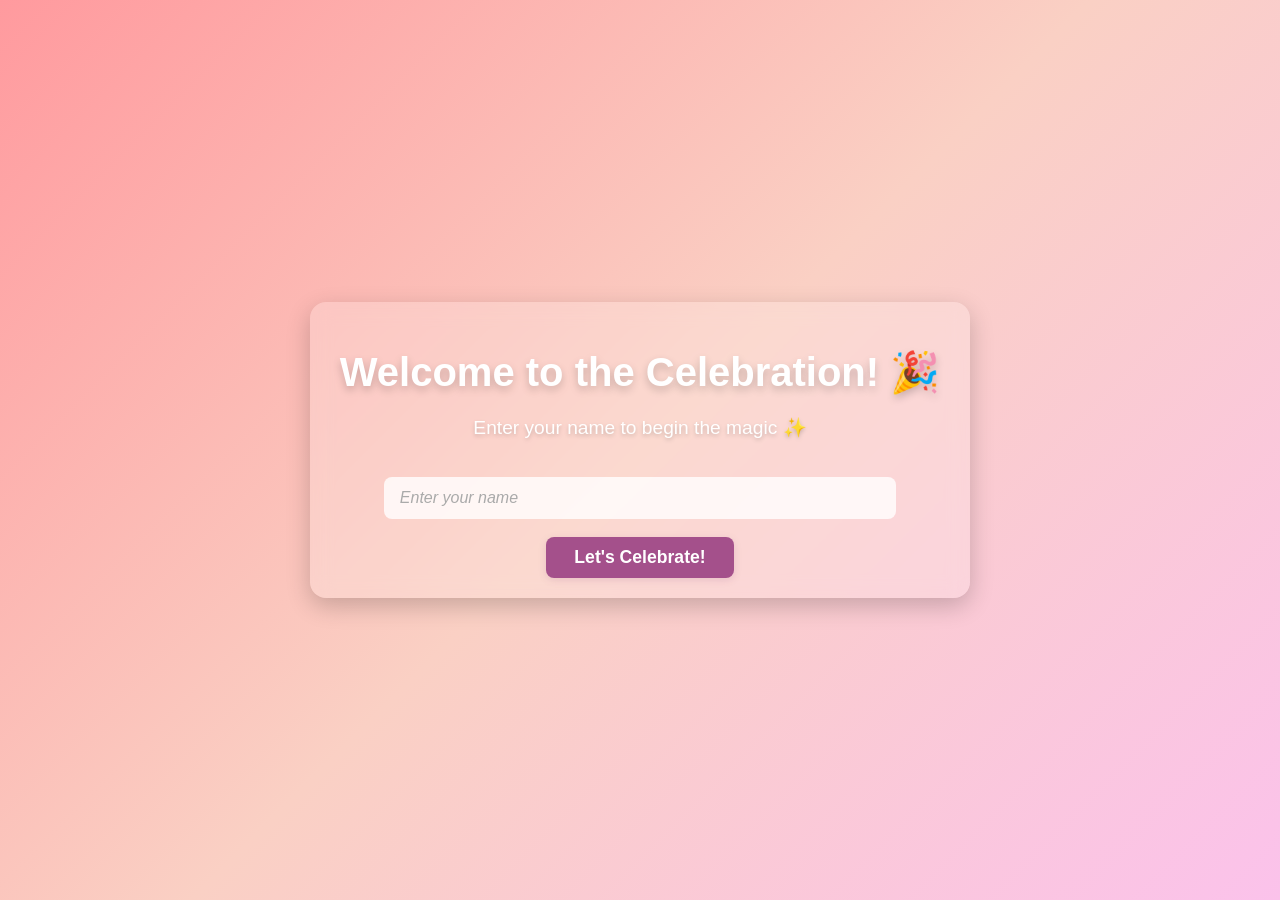
<file: index.html>
<!DOCTYPE html>
<html lang="en">
<head>
    <meta charset="UTF-8">
    <meta name="viewport" content="width=device-width, initial-scale=1.0">
    <link rel="stylesheet" href="style.css">
    <title>YOU</title>
</head>
<body>
    <div class="container">
        <div id="decorations"></div>
        <div id="name">
            <h1 class="title">Welcome to the Celebration! 🎉</h1>
            <p class="subtitle">Enter your name to begin the magic ✨</p>
            <input id="nameInput" type="text" placeholder="Enter your name">
            <button id="goBtn">Let's Celebrate!</button>
        </div>
    </div>
    <script src="script.js"> </script>
</body>
</html>
</file>
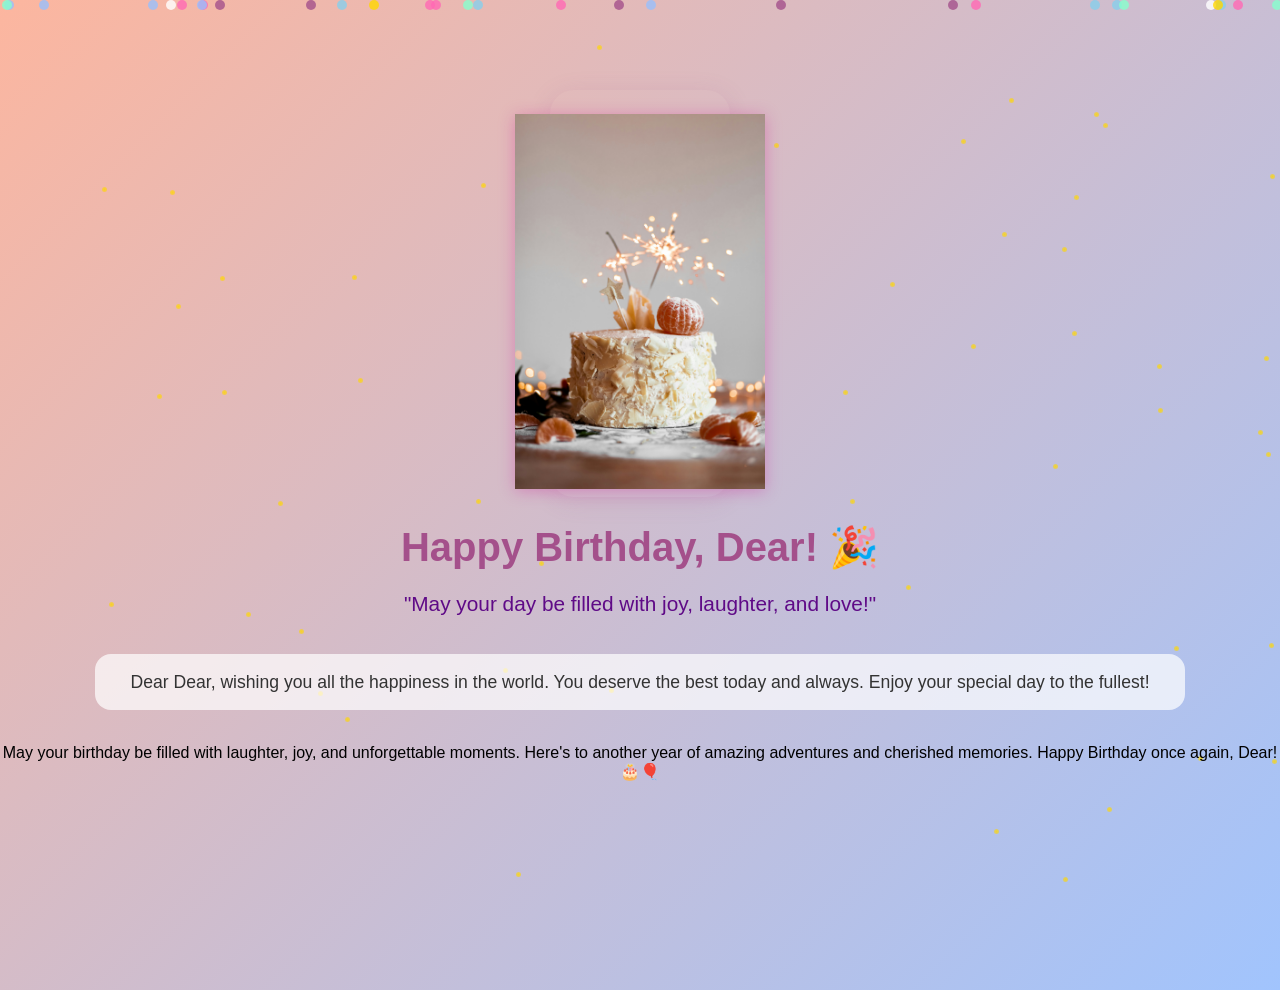
<file: birthday.html>
<!-- JII\birthday.html -->
<!DOCTYPE html>
<html lang="en">
<head>
    <meta charset="UTF-8">
    <title>Happy Birthday!</title>
    <meta name="viewport" content="width=device-width, initial-scale=1.0">
    <link rel="stylesheet" href="birthday.css">
</head>
<body>
    <audio id="music" src="/happy-birthday-jazz-171120.mp3" autoplay loop></audio>
    <div id="balloons"></div>
    <div id="stars"></div>
    <div id="glitter"></div>
    <div class="content">
        <div class="birthday-card">
            <img src="stories-ys8qztLjJyg-unsplash.jpg" alt="Birthday Cake" class="cake-img">
        </div>
        <h1 id="birthdayMsg"></h1>
        <blockquote id="quote">"May your day be filled with joy, laughter, and love!"</blockquote>
        <div>
            <p id="paragraph">Happy Birthday to you! May this special day bring you endless joy and wonderful memories!</p></div>
    </div>
    <script src="birthday.js"></script>
</body>
</html>
</file>
<file: style.css>
body {
    margin: 0;
    padding: 0;
    height: 100vh;
    background: linear-gradient(135deg, #ff9a9e 0%, #fad0c4 50%, #fbc2eb 100%);
    display: flex;
    justify-content: center;
    align-items: center;
    font-family: 'Segoe UI', Arial, sans-serif;
    overflow: hidden;
}

.container {
    text-align: center;
    position: relative;
}

.title {
    font-size: 2.5em;
    color: #fff;
    text-shadow: 0 4px 8px rgba(0, 0, 0, 0.2);
    margin-bottom: 0.5em;
}

.subtitle {
    font-size: 1.2em;
    color: #fff;
    margin-bottom: 1.5em;
    text-shadow: 0 2px 4px rgba(0, 0, 0, 0.2);
}

#name {
    background: rgba(255, 255, 255, 0.2);
    padding: 20px 30px;
    border-radius: 16px;
    box-shadow: 0 8px 24px rgba(0, 0, 0, 0.2);
    backdrop-filter: blur(10px);
}

#name input {
    width: 80%;
    padding: 12px 16px;
    margin-top: 10px;
    border: none;
    border-radius: 8px;
    background: rgba(255, 255, 255, 0.8);
    color: #333;
    font-size: 1em;
    outline: none;
    transition: box-shadow 0.3s, transform 0.3s;
}

#name input::placeholder {
    color: #aaa;
    font-style: italic;
}

#name input:focus {
    box-shadow: 0 0 8px rgba(255, 255, 255, 0.6);
    transform: translateY(-2px);
}

#goBtn {
    margin-top: 18px;
    padding: 10px 28px;
    background: #a4508b;
    color: #fff;
    border: none;
    border-radius: 8px;
    font-size: 1.1em;
    font-weight: bold;
    cursor: pointer;
    transition: background 0.2s;
    box-shadow: 0 2px 8px rgba(90, 13, 90, 0.12);
}

#goBtn:hover {
    background: #5f0a87;
}

@media (max-width: 600px) {
    #name {
        width: 95vw;
        font-size: 1.2em;
        padding: 24px 6vw;
    }
}
</file>
<file: birthday.css>
body {
    margin: 0;
    padding: 0;
    background: linear-gradient(135deg, #fcb69f 0%, #a1c4fd 100%);
    min-height: 100vh;
    overflow: hidden;
    font-family: 'Segoe UI', Arial, sans-serif;
}
#balloons, #stars, #glitter {
    position: fixed;
    width: 100vw;
    height: 100vh;
    top: 0;
    left: 0;
    pointer-events: none;
    z-index: 1;
    overflow: hidden;
}

/* Balloons */
.balloon {
    position: absolute;
    bottom: -100px;
    width: 40px;
    height: 60px;
    border-radius: 20px 20px 20px 20px / 30px 30px 40px 40px;
    opacity: 0.8;
    animation: fly 6s linear infinite;
}
@keyframes fly {
    to {
        transform: translateY(-110vh) scale(1.1);
    }
}

/* Stars */
.star {
    position: absolute;
    width: 10px;
    height: 10px;
    background: radial-gradient(circle, #fff, rgba(255, 255, 255, 0.5));
    border-radius: 50%;
    animation: float 6s linear infinite;
    opacity: 0.8;
}
@keyframes float {
    0% {
        transform: translateY(100vh) scale(0.5);
        opacity: 0.5;
    }
    50% {
        opacity: 1;
    }
    100% {
        transform: translateY(-10vh) scale(1.2);
        opacity: 0;
    }
}

/* Glitter */
.glitter {
    position: absolute;
    width: 5px;
    height: 5px;
    background: radial-gradient(circle, #ffd700, rgba(255, 215, 0, 0.5));
    border-radius: 50%;
    animation: sparkle 2s linear infinite;
    opacity: 0.8;
}
@keyframes sparkle {
    0%, 100% {
        transform: scale(0.5);
        opacity: 0.5;
    }
    50% {
        transform: scale(1.5);
        opacity: 1;
    }
}

.content {
    position: relative;
    z-index: 2;
    text-align: center;
    margin-top: 10vh;
}
#birthdayMsg {
    font-size: 2.5em;
    color: #a4508b;
    margin-bottom: 0.5em;
}
blockquote {
    font-size: 1.3em;
    color: #5f0a87;
    margin: 1em 0;
}
#paragraph {
    font-size: 1.1em;
    color: #333;
    background: rgba(255,255,255,0.7);
    display: inline-block;
    padding: 1em 2em;
    border-radius: 16px;
}
.birthday-card {
    background: none;
    border-radius: 24px;
    box-shadow: 0 4px 24px rgba(164,80,139,0.15);
    padding: 24px 0 8px 0;
    margin: 0 auto 18px auto;
    width: 180px;
    display: flex;
    flex-direction: column;
    align-items: center;
    position: relative;
    z-index: 2;
}
.cake-img {
    width: 250px;
    background: none;
    box-shadow: none;
    margin-bottom: 0;
    filter: drop-shadow(0 2px 8px #cc139455);
}
@media (max-width: 600px) {
    .content {
        margin-top: 4vh;
    }
    #birthdayMsg {
        font-size: 1.5em;
    }
}
</file>
